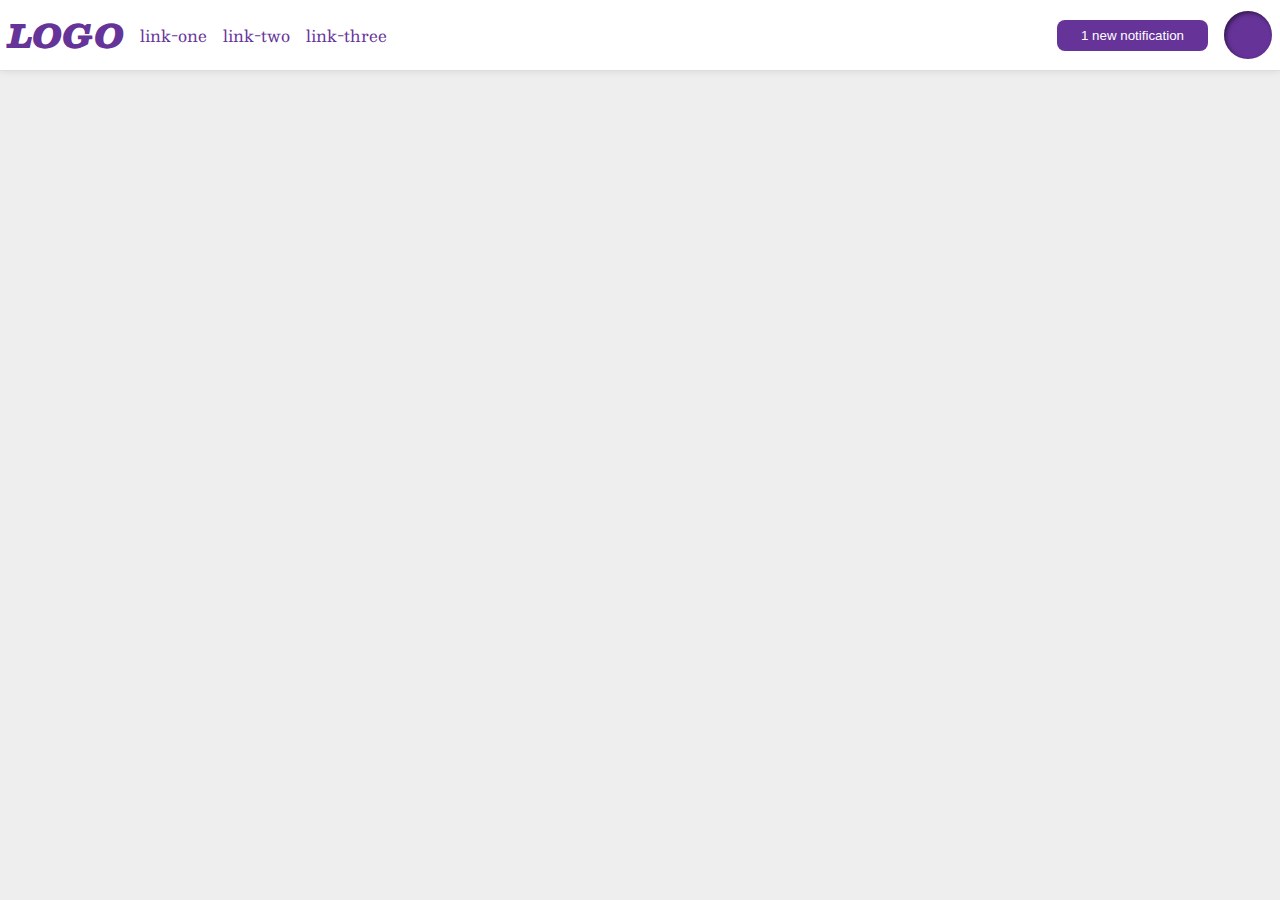
<file: flex/03-flex-header-2/index.html>
<!DOCTYPE html>
<html lang="en">

<head>
  <meta charset="UTF-8">
  <meta http-equiv="X-UA-Compatible" content="IE=edge">
  <meta name="viewport" content="width=device-width, initial-scale=1.0">
  <title>Flex Header 2</title>
  <link rel="stylesheet" href="style.css">
</head>

<body>
  <div class="header">
    <div class="left">
      <div class="logo">
        LOGO
      </div>
      <ul class="links">
        <li><a href="https://google.com">link-one</a></li>
        <li><a href="https://google.com">link-two</a></li>
        <li><a href="https://google.com">link-three</a></li>
      </ul>
    </div>
    <div class="right">
      <button class="notifications">
        1 new notification
      </button>
      <div class="profile-image"></div>
    </div>
  </div>
</body>

</html>
</file>
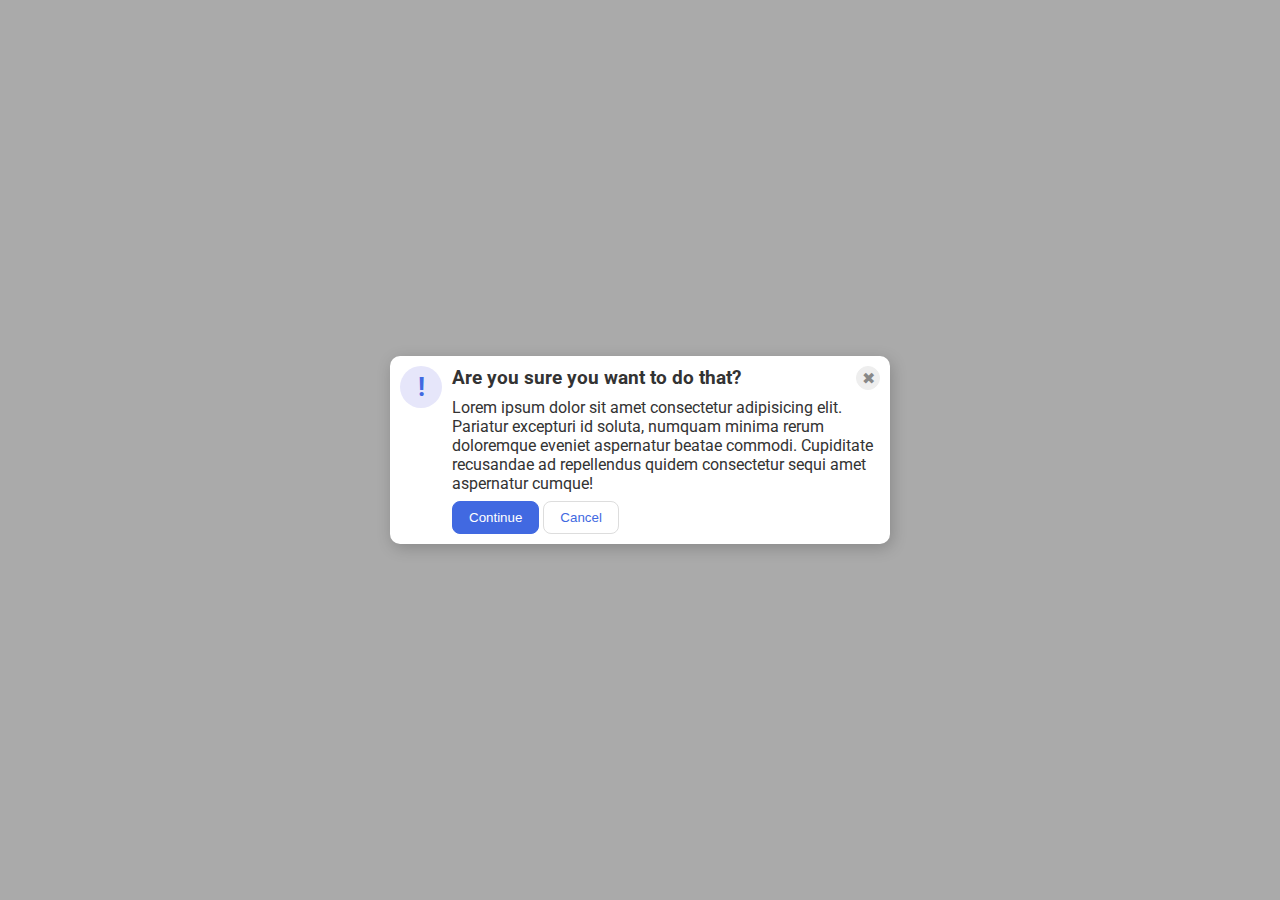
<file: flex/05-flex-modal/index.html>
<!DOCTYPE html>
<html lang="en">

<head>
  <meta charset="UTF-8">
  <meta http-equiv="X-UA-Compatible" content="IE=edge">
  <meta name="viewport" content="width=device-width, initial-scale=1.0">
  <link rel="stylesheet" href="style.css">
  <title>Modal</title>
</head>

<body>
  <div class="modal">
    <div class="icon">!</div>
    <div class="content">
      <div class="header">
        Are you sure you want to do that?
        <button class="close-button">✖</button>
      </div>
      <div class="text">Lorem ipsum dolor sit amet consectetur adipisicing elit. Pariatur excepturi id soluta, numquam
        minima rerum doloremque eveniet aspernatur beatae commodi. Cupiditate recusandae ad repellendus quidem
        consectetur
        sequi amet aspernatur cumque!</div>
      <div class="buttons">
        <button class="continue">Continue</button>
        <button class="cancel">Cancel</button>
      </div>
    </div>
  </div>
</body>

</html>
</file>
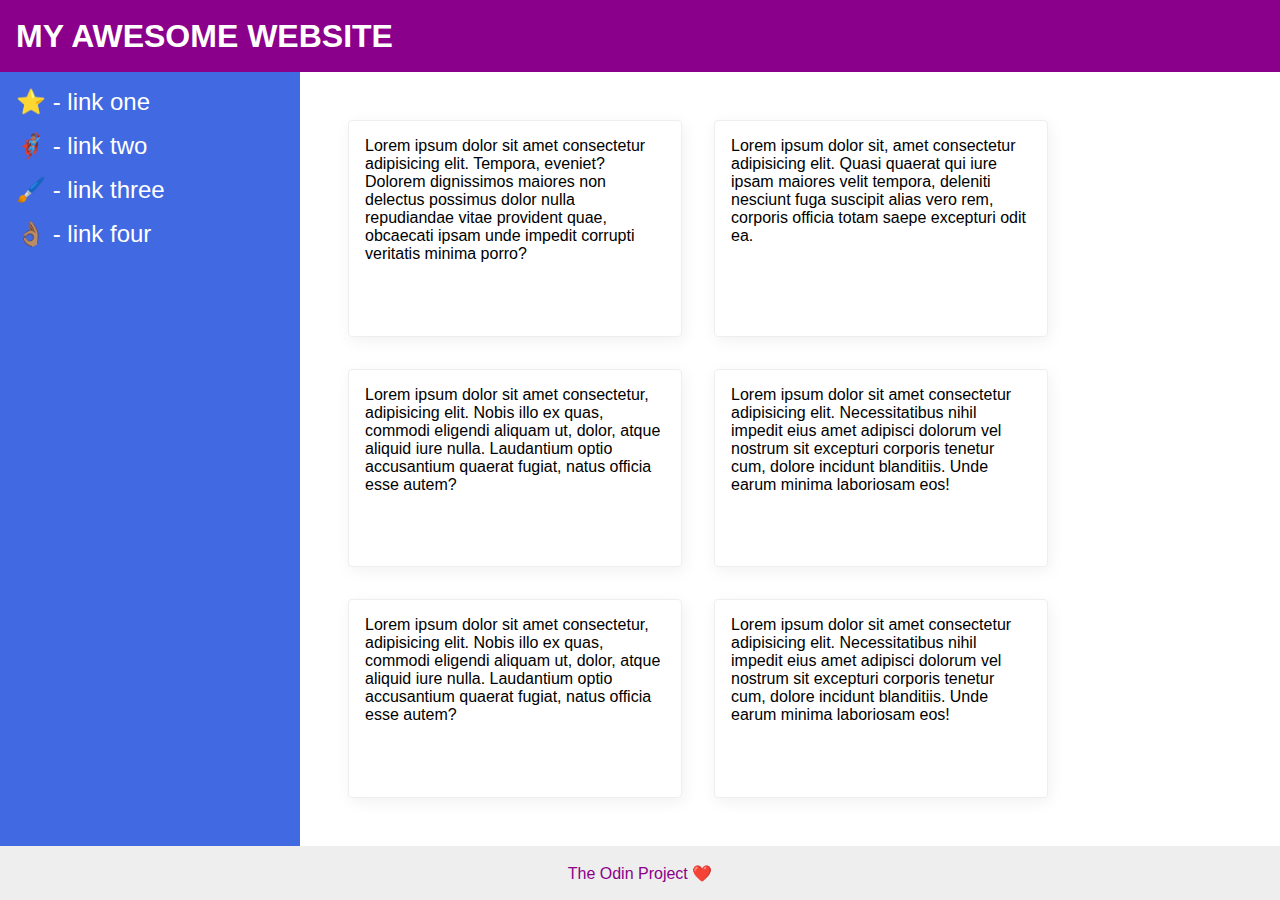
<file: flex/07-flex-layout-2/index.html>
<!DOCTYPE html>
<html lang="en">

<head>
  <meta charset="UTF-8">
  <meta http-equiv="X-UA-Compatible" content="IE=edge">
  <meta name="viewport" content="width=device-width, initial-scale=1.0">
  <title>The Holy Grail</title>
  <link rel="stylesheet" href="style.css">
</head>

<body>
    <div class="header">
      MY AWESOME WEBSITE
    </div>

    <div class="content">
      <div class="sidebar">
        <ul>
          <li><a href="#">⭐ - link one</a></li>
          <li><a href="#">🦸🏽‍♂️ - link two</a></li>
          <li><a href="#">🖌️ - link three</a></li>
          <li><a href="#">👌🏽 - link four</a></li>
        </ul>
      </div>

      <div class="container">
        <div class="card">Lorem ipsum dolor sit amet consectetur adipisicing elit. Tempora, eveniet? Dolorem dignissimos
          maiores non delectus possimus dolor nulla repudiandae vitae provident quae, obcaecati ipsam unde impedit
          corrupti
          veritatis minima porro?</div>
        <div class="card">Lorem ipsum dolor sit, amet consectetur adipisicing elit. Quasi quaerat qui iure ipsam maiores
          velit tempora, deleniti nesciunt fuga suscipit alias vero rem, corporis officia totam saepe excepturi odit ea.
        </div>
        <div class="card">Lorem ipsum dolor sit amet consectetur, adipisicing elit. Nobis illo ex quas, commodi eligendi
          aliquam ut, dolor, atque aliquid iure nulla. Laudantium optio accusantium quaerat fugiat, natus officia esse
          autem?</div>
        <div class="card">Lorem ipsum dolor sit amet consectetur adipisicing elit. Necessitatibus nihil impedit eius
          amet
          adipisci dolorum vel nostrum sit excepturi corporis tenetur cum, dolore incidunt blanditiis. Unde earum minima
          laboriosam eos!</div>
        <div class="card">Lorem ipsum dolor sit amet consectetur, adipisicing elit. Nobis illo ex quas, commodi eligendi
          aliquam ut, dolor, atque aliquid iure nulla. Laudantium optio accusantium quaerat fugiat, natus officia esse
          autem?</div>
        <div class="card">Lorem ipsum dolor sit amet consectetur adipisicing elit. Necessitatibus nihil impedit eius
          amet
          adipisci dolorum vel nostrum sit excepturi corporis tenetur cum, dolore incidunt blanditiis. Unde earum minima
          laboriosam eos!</div>
      </div>
    </div>
  <div class="footer">
    The Odin Project ❤️
  </div>
</body>

</html>
</file>
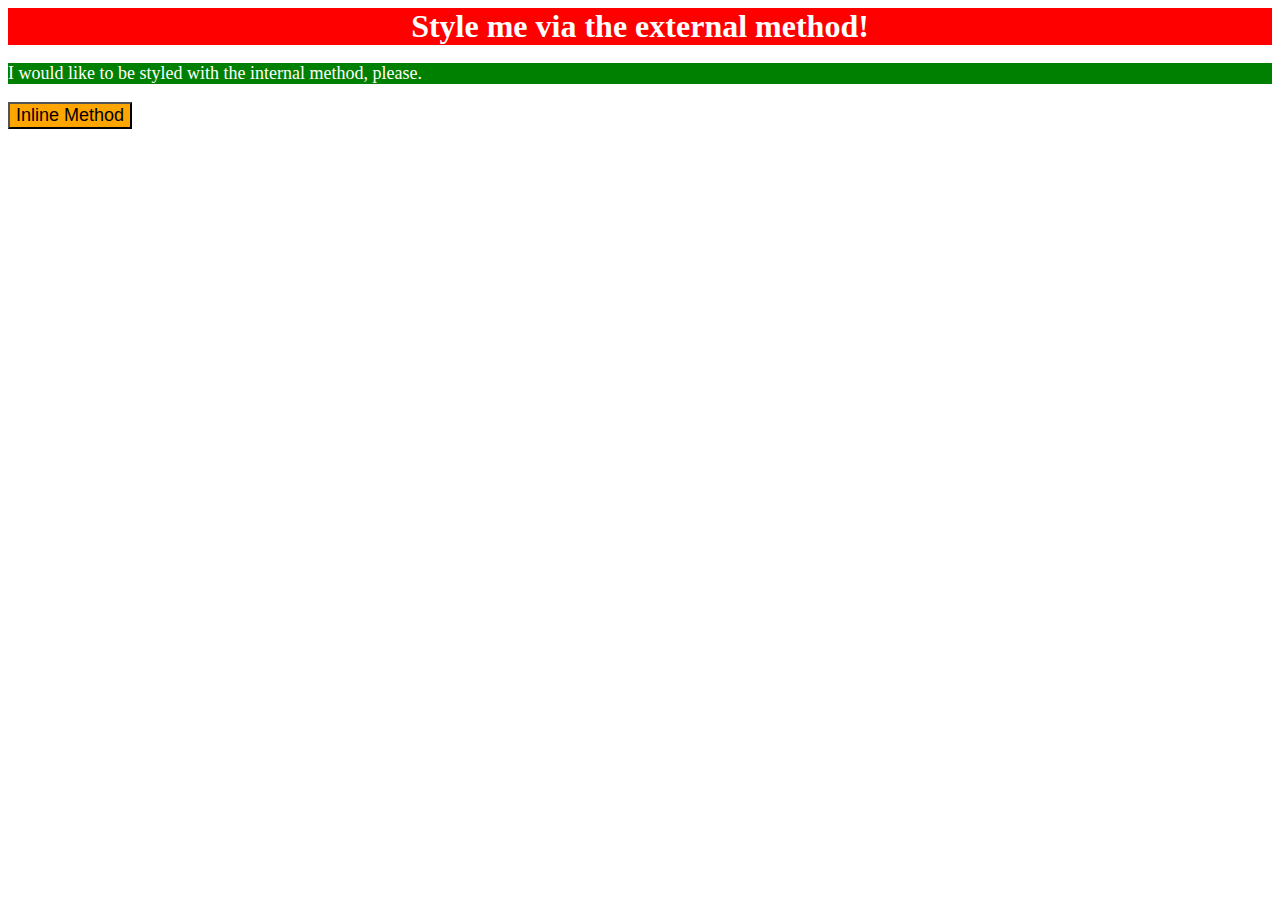
<file: foundations/01-css-methods/index.html>
<!DOCTYPE html>
<html lang="en">
  <head>
    <meta charset="UTF-8">
    <meta http-equiv="X-UA-Compatible" content="IE=edge">
    <meta name="viewport" content="width=device-width, initial-scale=1.0">
    <title>Methods for Adding CSS</title>
    <link rel="stylesheet" href="style.css">
    <style>
      p {
        background-color: green;
        color: white;
        font-size: 18px;;
      }
    </style>
  </head>
  <body>
    <div>Style me via the external method!</div>
    <p>I would like to be styled with the internal method, please.</p>
    <button style="background-color: orange; font-size: 18px;">Inline Method</button>
  </body>
</html>
</file>
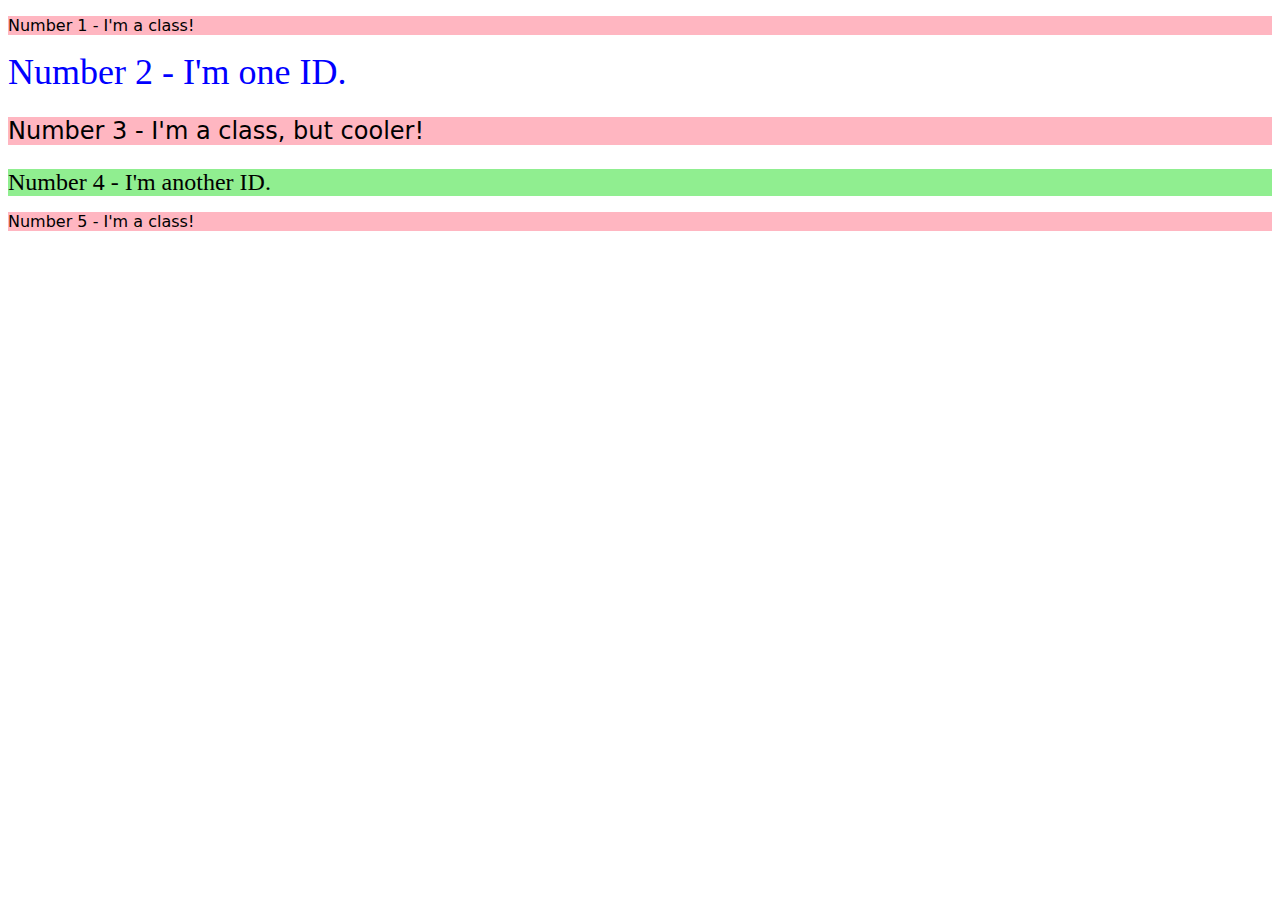
<file: foundations/02-class-id-selectors/index.html>
<!DOCTYPE html>
<html lang="en">
  <head>
    <meta charset="UTF-8">
    <meta http-equiv="X-UA-Compatible" content="IE=edge">
    <meta name="viewport" content="width=device-width, initial-scale=1.0">
    <title>Class and ID Selectors</title>
    <link rel="stylesheet" href="style.css">
  </head>
  <body>
    <p class="odd">Number 1 - I'm a class!</p>
    <div id="second">Number 2 - I'm one ID.</div>
    <p class = "odd third">Number 3 - I'm a class, but cooler!</p>
    <div id="fourth" class="third">Number 4 - I'm another ID.</div>
    <p class="odd">Number 5 - I'm a class!</p>
  </body>
</html>
</file>
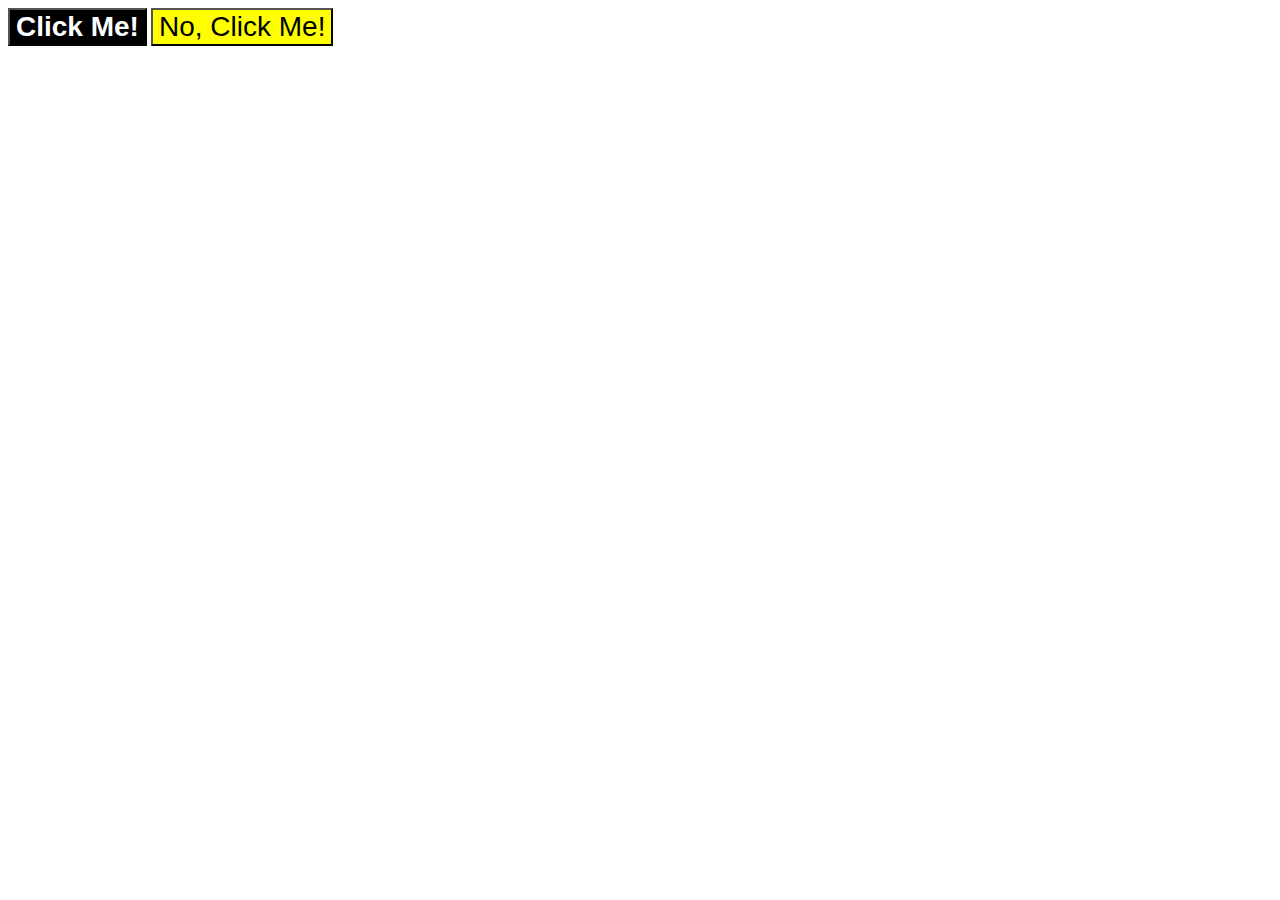
<file: foundations/03-grouping-selectors/index.html>
<!DOCTYPE html>
<html lang="en">
  <head>
    <meta charset="UTF-8">
    <meta http-equiv="X-UA-Compatible" content="IE=edge">
    <meta name="viewport" content="width=device-width, initial-scale=1.0">
    <title>Grouping Selectors</title>
    <link rel="stylesheet" href="style.css">
  </head>
  <body>
    <button class="first">Click Me!</button>
    <button class="second">No, Click Me!</button>
  </body>
</html>
</file>
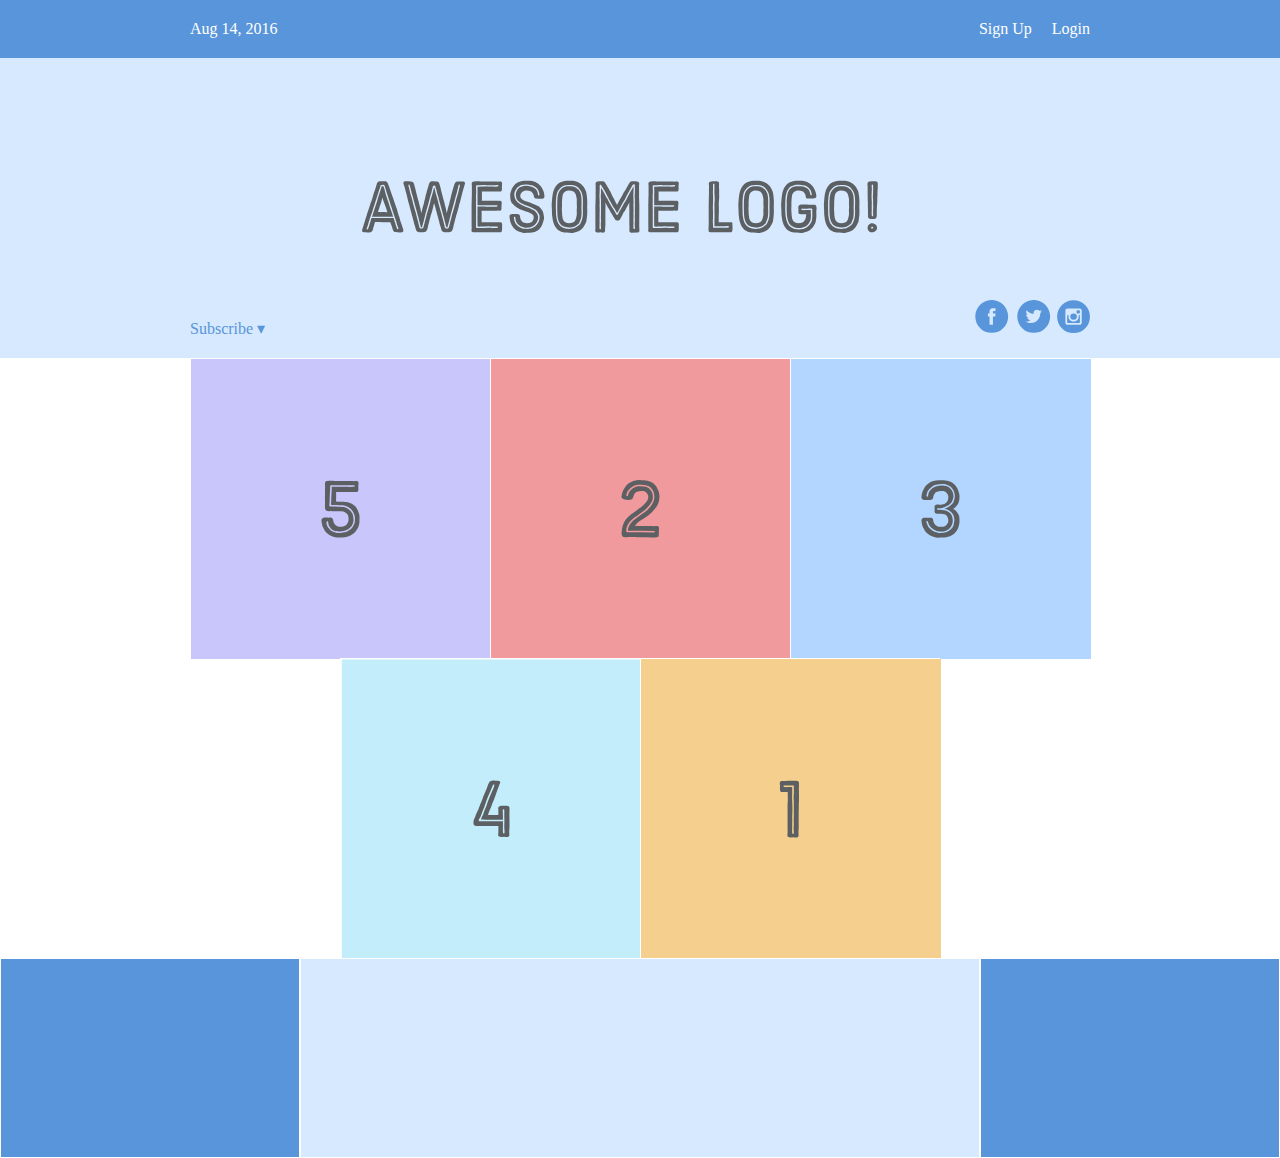
<file: flexbox/flexbox.html>
<!DOCTYPE html>
<html lang='en'>

<head>
    <meta charset='UTF-8' />
    <title>Some Web Page</title>
    <link rel='stylesheet' href='style.css' />
</head>

<body>

    <div class='menu-container'>
        <div class='menu'>
            <div class='date'>Aug 14, 2016</div>
            <div class='signup'>Sign Up</div>
            <div class='login'>Login</div>
        </div>
    </div>


    <div class='header-container'>
        <div class='header'>
            <div class='subscribe'>Subscribe &#9662;</div>
            <div class='logo'><img src='images/awesome-logo.svg' /></div>
            <div class='social'><img src='images/social-icons.svg' /></div>
        </div>
    </div>

    <div class='photo-grid-container'>
        <div class='photo-grid'>
            <div class='photo-grid-item first-item'>
                <img src='images/one.svg' />
            </div>
            <div class='photo-grid-item'>
                <img src='images/two.svg' />
            </div>
            <div class='photo-grid-item'>
                <img src='images/three.svg' />
            </div>
            <div class='photo-grid-item'>
                <img src='images/four.svg' />
            </div>
            <div class='photo-grid-item last-item'>
                <img src='images/five.svg' />
            </div>

        </div>
    </div>

    <div class='footer'>
        <div class='footer-item footer-one'></div>
        <div class='footer-item footer-two'></div>
        <div class='footer-item footer-three'></div>
    </div>


</body>

</html>
</file>
<file: flex/03-flex-header-2/style.css>
/* this is some magical font-importing.  
you'll learn about it later. */
@import url('https://fonts.googleapis.com/css2?family=Besley:ital,wght@0,400;1,900&display=swap');

body {
  margin: 0;
  background: #eee;
  font-family: Besley, serif;
}

.header {
  background: white;
  border-bottom: 1px solid #ddd;
  box-shadow: 0 0 8px rgba(0,0,0,.1);
  display:flex;
  justify-content: space-between; /* this or margin-left*/
  padding: 8px;
}

.right{
  margin-left: auto; /*this or justify*/
  display:flex;
  gap:16px;
  align-items: center;
}

.left{
  display: flex;
  gap:16px;
  align-items: center;
}

.profile-image {
  background: rebeccapurple;
  box-shadow: inset 2px 2px 4px rgba(0,0,0,.5);
  border-radius: 50%;
  width: 48px;
  height: 48px;
}

.logo {
  color: rebeccapurple;
  font-size: 32px;
  font-weight: 900;
  font-style: italic;
}

button {
  border: none;
  border-radius: 8px;
  background: rebeccapurple;
  color: white;
  padding: 8px 24px;
}

a {
  /* this removes the line under our links */
  text-decoration: none;
  color: rebeccapurple;
}

ul {
  list-style-type: none;
  display: flex;
  gap:16px;
  margin: 0;
  padding: 0;
}
</file>
<file: flex/05-flex-modal/style.css>
@import url('https://fonts.googleapis.com/css2?family=Roboto:wght@400;700&display=swap');

html, body {
  height: 100%;
}

body {
  font-family: Roboto, sans-serif;
  margin: 0;
  background: #aaa;
  color: #333;
  /* I'll give you this one for free lol */
  display: flex;
  align-items: center;
  justify-content: center;
}

.modal {
  background: white;
  width: 480px;
  border-radius: 10px;
  box-shadow: 2px 4px 16px rgba(0,0,0,.2);
  display: flex;
  align-items: flex-start;
  padding: 10px;
  gap: 10px;
}

.content{

  display:flex;
  flex-direction: column;
  justify-content: space-evenly;
  gap:8px;
}

.header{
  display:flex;
  flex-direction: row;
  justify-content: space-between;
  font-size: 1.2em;
  font-weight: bold;
}

.icon {
  color: royalblue;
  font-size: 26px;
  font-weight: 700;
  background: lavender;
  width: 42px;
  height: 42px;
  border-radius: 50%;
  display: flex;
  align-items: center;
  justify-content: center;
  flex: 0 0 auto;
}

.close-button {
  background: #eee;
  border-radius: 50%;
  color: #888;
  font-weight: 400;
  font-size: 16px;
  height: 24px;
  width: 24px;
  display: flex;
  align-items: center;
  justify-content: center;
  border: 1px solid #eee;
  padding: 0;
}

button {
  cursor: pointer;
  padding: 8px 16px;
  border-radius: 8px;
}

button.continue {
  background: royalblue;
  border: 1px solid royalblue;
  color: white;
}

button.cancel {
  background: white;
  border: 1px solid #ddd;
  color: royalblue;
}
</file>
<file: flex/07-flex-layout-2/style.css>
body {
  font-family: -apple-system, BlinkMacSystemFont, 'Segoe UI', Roboto, Oxygen, Ubuntu, Cantarell, 'Open Sans', 'Helvetica Neue', sans-serif;
  margin: 0;
  min-height: 100vh;
}


ul {
  list-style-type: none;
  padding: 0;
  margin: 0;

  display:flex;
  flex-direction: column;
  gap: 16px;
}


a {
  text-decoration: none;
  color: white;
  font-size: 24px;
}

.header {
  height: 72px;
  background: darkmagenta;
  color: white;

  font-weight: 900;
  font-size: 32px;
  padding: 0 16px;
  display: flex;
  align-items: center;
}

.footer {
  height: 54px;
  background: #eee;
  color: darkmagenta;

  display: flex;
  justify-content: center;
  align-items: center;
}

.card {
  border: 1px solid #eee;
  box-shadow: 2px 4px 16px rgba(0, 0, 0, .06);
  border-radius: 4px;

  padding: 16px;
  width: 300px;
}




.container {
  display: flex;
  flex-wrap: wrap;
  align-items: stretch;
  gap: 32px;
  padding: 48px;
}

body {
  display: flex;
  flex-direction: column;
}

.content {
  flex: 1 1 0;
  display: flex;
}

.sidebar {
  width: 300px;
  background: royalblue;
  box-sizing: border-box;

  flex: 0 0 auto;
  padding: 16px;

  
}
</file>
<file: foundations/01-css-methods/style.css>
div {
    background-color: red;
    color: white;
    font-size: 32px;
    text-align: center;
    font-weight: bold;
}
</file>
<file: foundations/02-class-id-selectors/style.css>
.odd {
    background-color: lightpink;
    font-family: 'Verdana','DejaVu Sans',sans-serif;
}

#second{
    color: blue;
    font-size: 36px;;
}

.third{
    font-size: 24px;
}

#fourth{
    background-color: lightgreen;
    font: bold;
}
</file>
<file: foundations/03-grouping-selectors/style.css>
.first,
.second {
    font-size: 28px;
    font-family: "Helvetica", "Times New Roman", sans-serif;
}

.first {
    background-color: black;
    color: white;
    font-weight: bold;
}

.second {
    background-color: yellow;
}
</file>
<file: flexbox/style.css>
* {
    margin: 0;
    padding: 0;
    box-sizing: border-box;
}

.menu-container {
    color: #fff;
    background-color: #5995DA;
    padding: 20px 0;
    display: flex;
    justify-content: center;
}

.menu {
    width: 900px;
    display: flex;
    justify-content: space-between;
}

.links {
    display: flex;
    justify-content: flex-end;
}

.login {
    margin-left: 20px;
}

.signup {
    margin-left: auto;
}

.header-container {
    color: #5995DA;
    background-color: #D6E9FE;
    display: flex;
    justify-content: center;
}

.header {
    width: 900px;
    height: 300px;
    display: flex;
    justify-content: space-between;
    align-items: center;
}

.social,
.subscribe {
    align-self: flex-end;
    margin-bottom: 20px;
}

.photo-grid-container {
    display: flex;
    justify-content: center;
}

.photo-grid {
    /*border: 2px black solid;*/
    width: 900px;
    display: flex;
    justify-content: center;
    flex-wrap: wrap;
    flex-direction: row;
    align-items: center;
}

.photo-grid-item {
    border: 1px solid #fff;
    width: 300px;
    height: 300px;
}

.first-item {
    order: 1;
}

.last-item {
    order: -1;
}

.footer {
    display: flex;
    justify-content: space-between;
}

.footer-item {
    border: 1px solid #fff;
    background-color: #D6E9FE;
    height: 200px;
    flex: 1;
}

.footer-one,
.footer-three {
    background-color: #5995DA;
    flex: initial;
    width: 300px;
}
</file>
